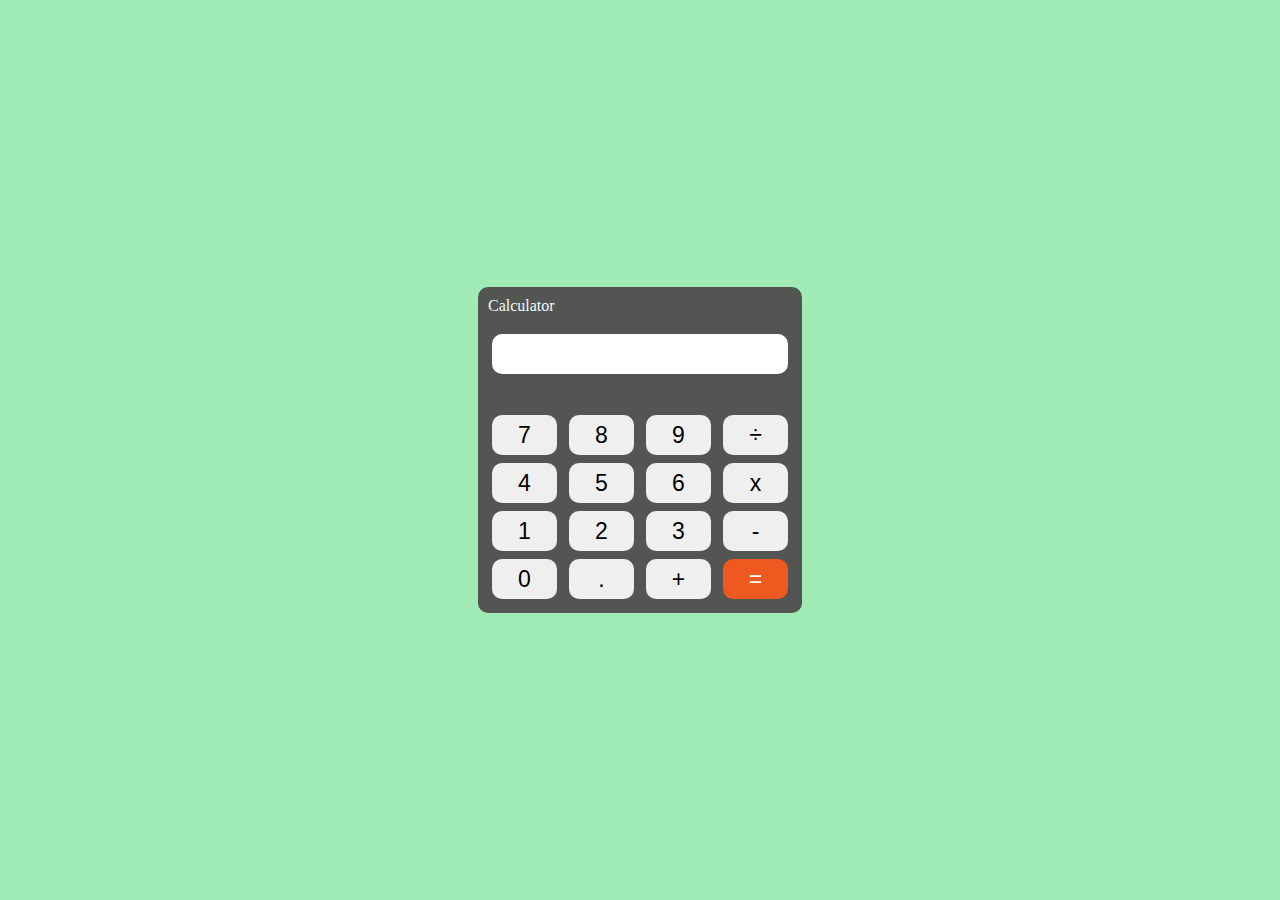
<file: MY-PORTFOLIO/Maisha/Calculator/index.html>
<!DOCTYPE html>
<html lang="en">
<head>
   <title>Calculator</title>
   <link rel="stylesheet" href="style.css">
</head>
<body>
   <div id="calc">
      <div id="content">
         <p style="color:aliceblue; font-weight:lighter;">Calculator</p>
         <form>
            <div id="output">
               <input type="text" id='res'>
            </div>
            <div class="btn">
               <br>
               <input type="button" value='7' onclick="Solve('7')">
               <input type="button" value='8' onclick="Solve('8')">
               <input type="button" value='9' onclick="Solve('9')">
               <input type="button" value='÷' onclick="Solve('/')">
               <br>
               <input type="button" value='4' onclick="Solve('4')">
               <input type="button" value='5' onclick="Solve('5')">
               <input type="button" value='6' onclick="Solve('6')">
               <input type="button" value='x' onclick="Solve('*')">
               <br>
               <input type="button" value='1' onclick="Solve('1')">
               <input type="button" value='2' onclick="Solve('2')">
               <input type="button" value='3' onclick="Solve('3')">
               <input type="button" value='-' onclick="Solve('-')">
               <br>
               <input type="button" value='0' onclick="Solve('0')">
               <input type="button" value='.' onclick="Solve('.')">
               <input type="button" value='+' onclick="Solve('+')">
               <input type="button" value='=' onclick="Result()"id="backspace">
            </div>
         </form>
      </div>
   </div>
   <script src='index.js'></script>
</body>
</html>
</file>
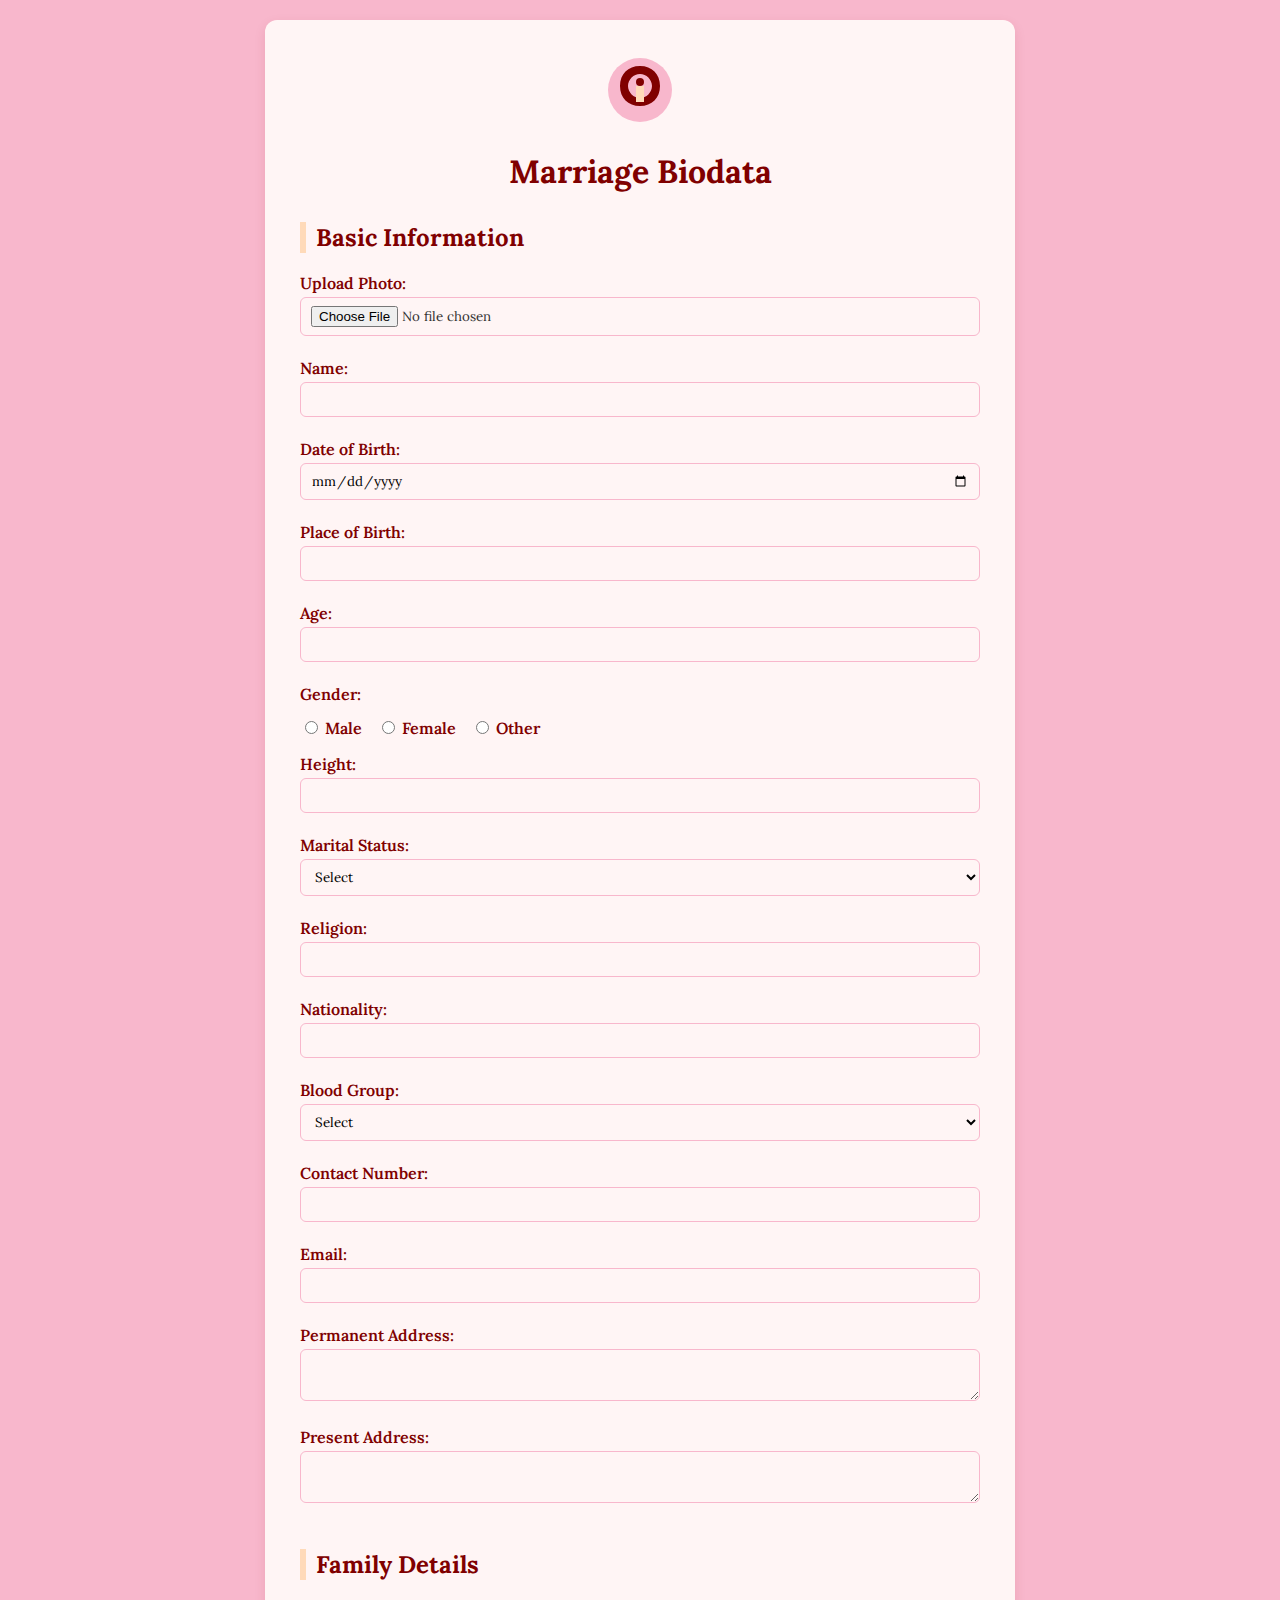
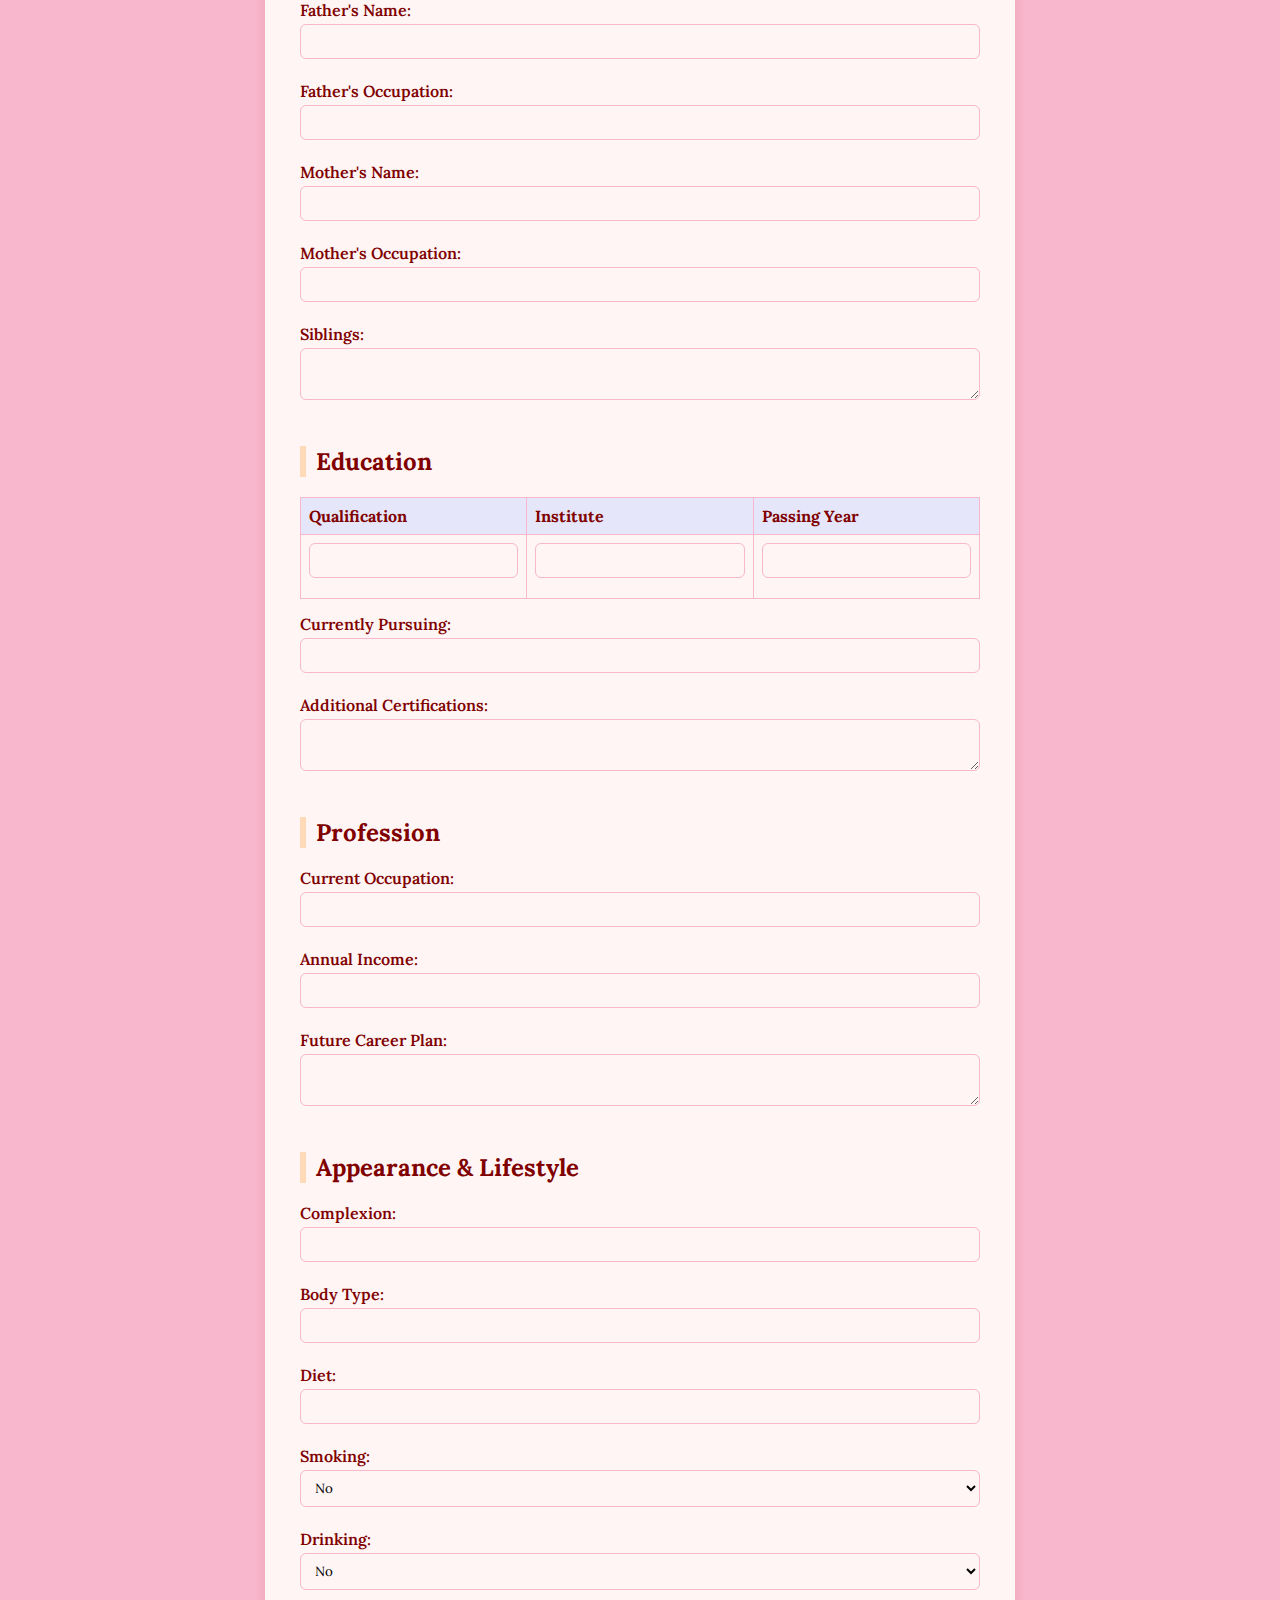
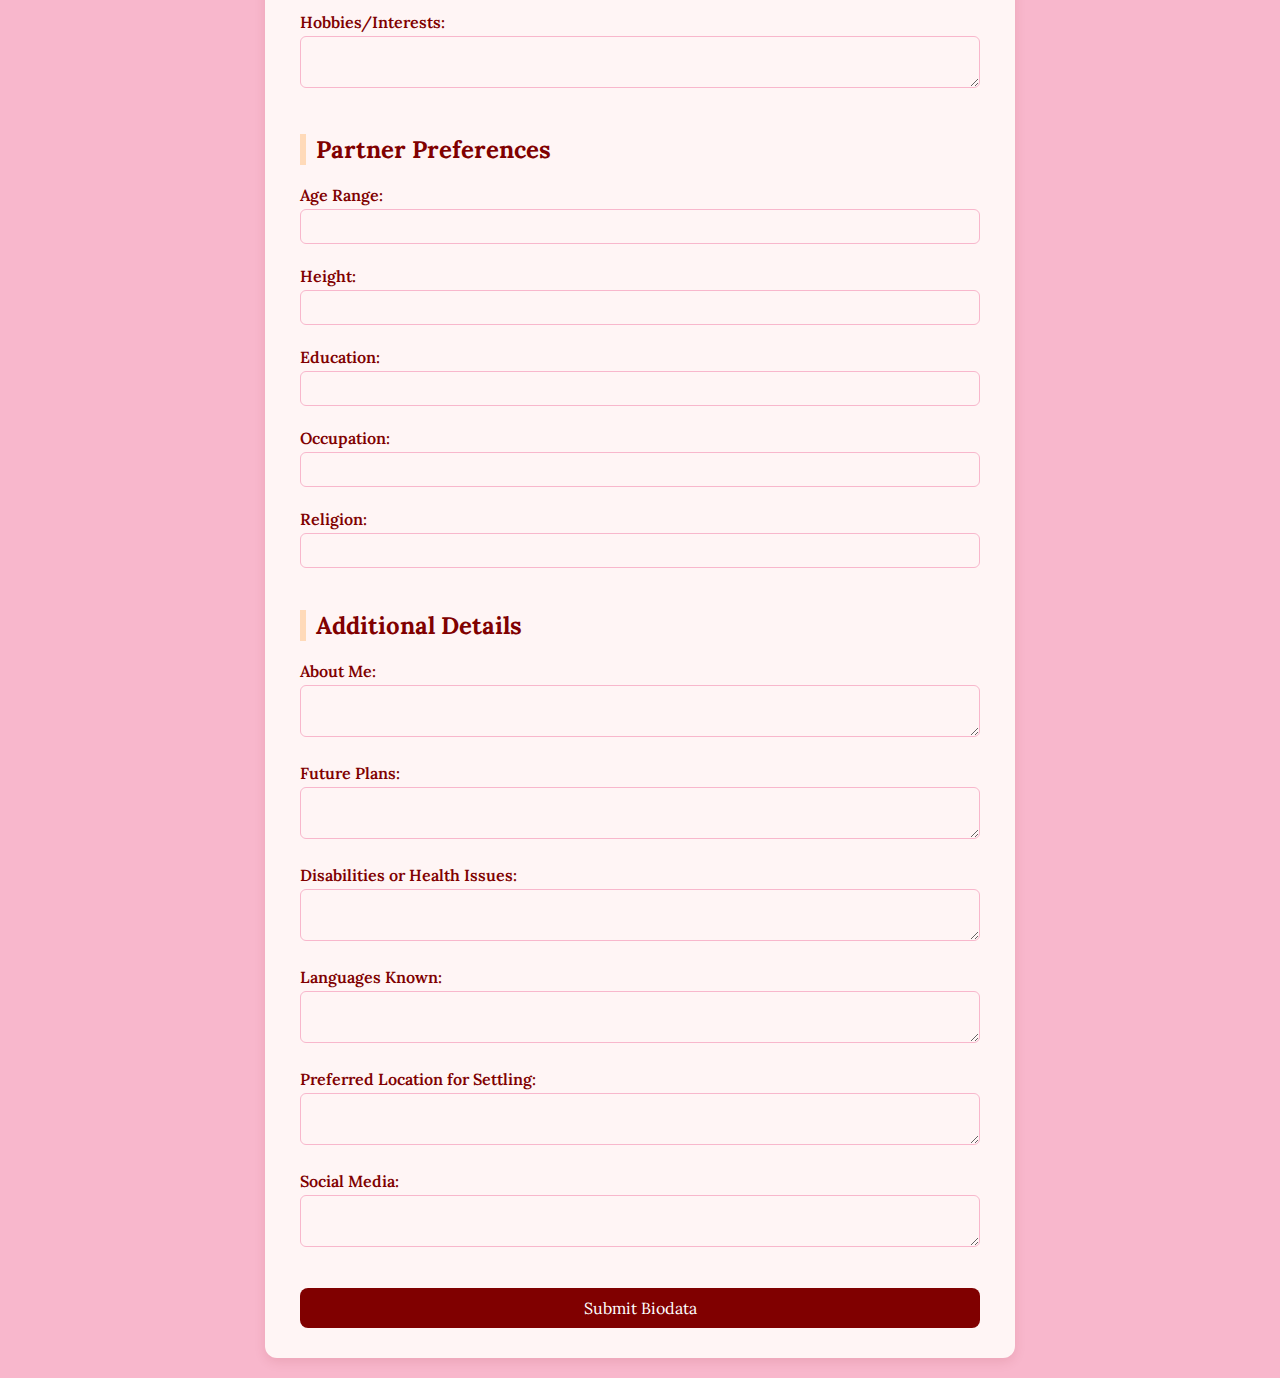
<file: MY-PORTFOLIO/Maisha/Marriage/index.html>
<!DOCTYPE html>
<html lang="en">
<head>
    <meta charset="UTF-8">
    <meta name="viewport" content="width=device-width, initial-scale=1.0">
    <title>Marriage Biodata</title>
    <link rel="stylesheet" href="styles.css">
    <link href="https://fonts.googleapis.com/css2?family=Lora:wght@400;700&display=swap" rel="stylesheet">
</head>
<body>
    <div class="container">
        <div class="logo">
            <svg width="80" height="80" viewBox="0 0 100 100" fill="none" xmlns="http://www.w3.org/2000/svg">
                <circle cx="50" cy="50" r="40" fill="#F8B7CC"/>
                <path d="M50 20C35 20 25 30 25 45C25 60 35 70 50 70C65 70 75 60 75 45C75 30 65 20 50 20ZM50 60C42 60 35 53 35 45C35 37 42 30 50 30C58 30 65 37 65 45C65 53 58 60 50 60Z" fill="#800000"/>
                <path d="M45 45H55V65H45V45Z" fill="#FFDAB9"/>
                <circle cx="50" cy="40" r="5" fill="#800000"/>
            </svg>
        </div>
        <h1>Marriage Biodata</h1>
        <form id="biodataForm" onsubmit="return validateForm(event)">
            <div class="section">
                <h2>Basic Information</h2>
                <label for="photo">Upload Photo:</label>
                <input type="file" id="photo" accept="image/*">

                <label for="name">Name:</label>
                <input type="text" id="name" oninput="validateTextOnly(this)">

                <label for="dob">Date of Birth:</label>
                <input type="date" id="dob">

                <label for="placeOfBirth">Place of Birth:</label>
                <input type="text" id="placeOfBirth" oninput="validateTextOnly(this)">

                <label for="age">Age:</label>
                <input type="text" id="age" oninput="validateNumberOnly(this)">

                <label>Gender:</label>
                <div class="radio-group">
                    <label><input type="radio" name="gender" value="Male"> Male</label>
                    <label><input type="radio" name="gender" value="Female"> Female</label>
                    <label><input type="radio" name="gender" value="Other"> Other</label>
                </div>

                <label for="height">Height:</label>
                <input type="text" id="height" oninput="validateHeight(this)">

                <label for="maritalStatus">Marital Status:</label>
                <select id="maritalStatus" onchange="validateTextOnly(this)">
                    <option value="">Select</option>
                    <option value="Never Married">Never Married</option>
                    <option value="Divorced">Divorced</option>
                    <option value="Widowed">Widowed</option>
                    <option value="Other">Other</option>
                </select>

                <label for="religion">Religion:</label>
                <input type="text" id="religion" oninput="validateTextOnly(this)">

                <label for="nationality">Nationality:</label>
                <input type="text" id="nationality" oninput="validateTextOnly(this)">

                <label for="bloodGroup">Blood Group:</label>
                <select id="bloodGroup">
                    <option value="">Select</option>
                    <option value="A+">A+</option>
                    <option value="A-">A-</option>
                    <option value="B+">B+</option>
                    <option value="B-">B-</option>
                    <option value="AB+">AB+</option>
                    <option value="AB-">AB-</option>
                    <option value="O+">O+</option>
                    <option value="O-">O-</option>
                </select>

                <label for="contact">Contact Number:</label>
                <input type="tel" id="contact" oninput="validateNumberOnly(this)">

                <label for="email">Email:</label>
                <input type="email" id="email" oninput="validateMixed(this)">

                <label for="permanentAddress">Permanent Address:</label>
                <textarea id="permanentAddress" oninput="validateMixed(this)"></textarea>

                <label for="presentAddress">Present Address:</label>
                <textarea id="presentAddress" oninput="validateMixed(this)"></textarea>
            </div>

            <div class="section">
                <h2>Family Details</h2>
                <label for="fatherName">Father's Name:</label>
                <input type="text" id="fatherName" oninput="validateTextOnly(this)">

                <label for="fatherOccupation">Father's Occupation:</label>
                <input type="text" id="fatherOccupation" oninput="validateTextOnly(this)">

                <label for="motherName">Mother's Name:</label>
                <input type="text" id="motherName" oninput="validateTextOnly(this)">

                <label for="motherOccupation">Mother's Occupation:</label>
                <input type="text" id="motherOccupation" oninput="validateTextOnly(this)">

                <label for="siblings">Siblings:</label>
                <textarea id="siblings" oninput="validateMixed(this)"></textarea>
            </div>

            <div class="section">
                <h2>Education</h2>
                <table class="edu-table">
                    <thead>
                        <tr>
                            <th>Qualification</th>
                            <th>Institute</th>
                            <th>Passing Year</th>
                        </tr>
                    </thead>
                    <tbody>
                        <tr>
                            <td><input type="text" name="qualification" oninput="validateTextOnly(this)"></td>
                            <td><input type="text" name="institute" oninput="validateTextOnly(this)"></td>
                            <td><input type="text" name="passingYear" oninput="validateNumberOnly(this)"></td>
                        </tr>
                    </tbody>
                </table>

                <label for="currentEducation">Currently Pursuing:</label>
                <input type="text" id="currentEducation" oninput="validateTextOnly(this)">

                <label for="certifications">Additional Certifications:</label>
                <textarea id="certifications" oninput="validateTextOnly(this)"></textarea>
            </div>

            <div class="section">
                <h2>Profession</h2>
                <label for="occupation">Current Occupation:</label>
                <input type="text" id="occupation" oninput="validateTextOnly(this)">

                <label for="income">Annual Income:</label>
                <input type="text" id="income" oninput="validateNumberOnly(this)">

                <label for="careerPlan">Future Career Plan:</label>
                <textarea id="careerPlan" oninput="validateTextOnly(this)"></textarea>
            </div>

            <div class="section">
                <h2>Appearance & Lifestyle</h2>
                <label for="complexion">Complexion:</label>
                <input type="text" id="complexion" oninput="validateTextOnly(this)">

                <label for="bodyType">Body Type:</label>
                <input type="text" id="bodyType" oninput="validateTextOnly(this)">

                <label for="diet">Diet:</label>
                <input type="text" id="diet" oninput="validateTextOnly(this)">

                <label for="smoking">Smoking:</label>
                <select id="smoking">
                    <option value="No">No</option>
                    <option value="Occasionally">Occasionally</option>
                    <option value="Yes">Yes</option>
                </select>

                <label for="drinking">Drinking:</label>
                <select id="drinking">
                    <option value="No">No</option>
                    <option value="Occasionally">Occasionally</option>
                    <option value="Yes">Yes</option>
                </select>

                <label for="hobbies">Hobbies/Interests:</label>
                <textarea id="hobbies" oninput="validateTextOnly(this)"></textarea>
            </div>

            <div class="section">
                <h2>Partner Preferences</h2>
                <label for="partnerAge">Age Range:</label>
                <input type="text" id="partnerAge" oninput="validateAgeRange(this)">

                <label for="partnerHeight">Height:</label>
                <input type="text" id="partnerHeight" oninput="validateHeight(this)">

                <label for="partnerEducation">Education:</label>
                <input type="text" id="partnerEducation" oninput="validateTextOnly(this)">

                <label for="partnerOccupation">Occupation:</label>
                <input type="text" id="partnerOccupation" oninput="validateTextOnly(this)">

                <label for="partnerReligion">Religion:</label>
                <input type="text" id="partnerReligion" oninput="validateTextOnly(this)">
            </div>

            <div class="section">
                <h2>Additional Details</h2>
                <label for="aboutMe">About Me:</label>
                <textarea id="aboutMe" oninput="validateTextOnly(this)"></textarea>

                <label for="futurePlans">Future Plans:</label>
                <textarea id="futurePlans" oninput="validateTextOnly(this)"></textarea>

                <label for="healthIssues">Disabilities or Health Issues:</label>
                <textarea id="healthIssues" oninput="validateTextOnly(this)"></textarea>

                <label for="languages">Languages Known:</label>
                <textarea id="languages" oninput="validateTextOnly(this)"></textarea>

                <label for="location">Preferred Location for Settling:</label>
                <textarea id="location" oninput="validateTextOnly(this)"></textarea>

                <label for="socialMedia">Social Media:</label>
                <textarea id="socialMedia" oninput="validateMixed(this)"></textarea>
            </div>

            <button type="submit">Submit Biodata</button>
        </form>
    </div>
    <script src="script.js"></script>
</body>
</html>
</file>
<file: MY-PORTFOLIO/Maisha/Calculator/style.css>
* {
    margin: 0;
    padding: 0;
    box-sizing: border-box;
}
#calc {
    background-color: rgb(160, 235, 182);
    width: 100%;
    height: 100vh;
    display: flex;
    justify-content: center;
    align-items: center;
}
#content {
    background: #535553;
    padding: 10px;
    border-radius: 10px;

}
#content form input {
    border: 0;
    outline: 0;
    width: 65px;
    height: 40px;
    border-radius: 10px;
    font-size: 23px;
    margin: 4px;
    cursor: pointer;
}
#backspace {
    background-color: rgb(237, 89, 30);
    color: white;
}
#res {
    padding: 8px;
}
#clear {
    background-color: rgb(237, 89, 30);
    color: white;
}
form #output {
    display: flex;
    justify-content: flex-end;
    margin: 15px 0;
}
form #output input {
    text-align: right;
    flex: 1;
    font-size: 25px;
}
</file>
<file: MY-PORTFOLIO/Maisha/Marriage/styles.css>
* {
  box-sizing: border-box;
  font-family: 'Lora', serif;
}

body {
  background-color: #F8B7CC; /* Baby Pink */
  margin: 0;
  padding: 20px;
  color: #333;
}

.container {
  max-width: 750px;
  margin: auto;
  background-color: #FFF5F5; /* Soft Pinkish White */
  padding: 30px 35px;
  border-radius: 12px;
  box-shadow: 0 4px 12px rgba(128, 0, 0, 0.1); /* Maroon shadow */
}

.logo {
  display: flex;
  justify-content: center;
  margin-bottom: 20px;
}

h1 {
  text-align: center;
  color: #800000; /* Maroon */
  margin-bottom: 25px;
  font-weight: 700;
}

h2 {
  border-left: 6px solid #FFDAB9; /* Peach */
  padding-left: 10px;
  margin-top: 30px;
  color: #800000; /* Maroon for better contrast */
}

.section {
  margin-bottom: 25px;
}

form label {
  display: block;
  margin-top: 10px;
  margin-bottom: 4px;
  font-weight: 600;
  color: #800000; /* Maroon */
}

form input[type="text"],
form input[type="email"],
form input[type="date"],
form input[type="number"],
form input[type="tel"],
form input[type="file"],
form select,
form textarea {
  width: 100%;
  padding: 8px 10px;
  margin-bottom: 12px;
  border: 1px solid #F8B7CC; /* Baby Pink */
  border-radius: 6px;
  background-color: #FFF5F5; /* Soft Pinkish White */
  transition: border-color 0.05s ease-in-out, box-shadow 0.2s ease-in-out;
}

form input:focus,
form select:focus,
form textarea:focus {
  outline: none;
  border-color: #FFDAB9; /* Peach */
  box-shadow: 0 0 5px rgba(255, 218, 185, 0.5); /* Peach glow */
}

form input.valid,
form select.valid,
form textarea.valid {
  border: 2px solid #4CAF50; /* Green for valid */
  transition: border-color 0.05s ease-in-out;
}

form input.invalid,
form select.invalid,
form textarea.invalid {
  border: 2px solid #FF0000; /* Red for invalid */
  transition: border-color 0.05s ease-in-out;
}

textarea {
  resize: vertical;
}

.radio-group {
  display: flex;
  gap: 15px;
  margin-bottom: 12px;
}

button[type="submit"] {
  display: block;
  width: 100%;
  padding: 10px;
  background-color: #800000; /* Maroon */
  border: none;
  color: white;
  font-size: 16px;
  border-radius: 8px;
  margin-top: 20px;
  cursor: pointer;
  transition: background-color 0.2s ease-in-out;
}

button[type="submit"]:hover {
  background-color: #FFDAB9; /* Peach */
  color: #800000; /* Maroon text */
}

.edu-table {
  width: 100%;
  border-collapse: collapse;
  margin-bottom: 15px;
}

.edu-table th,
.edu-table td {
  border: 1px solid #F8B7CC; /* Baby Pink */
  padding: 8px;
  text-align: left;
}

.edu-table th {
  background-color: #E6E6FA; /* Soft Lavender */
  color: #800000; /* Maroon */
}
</file>
